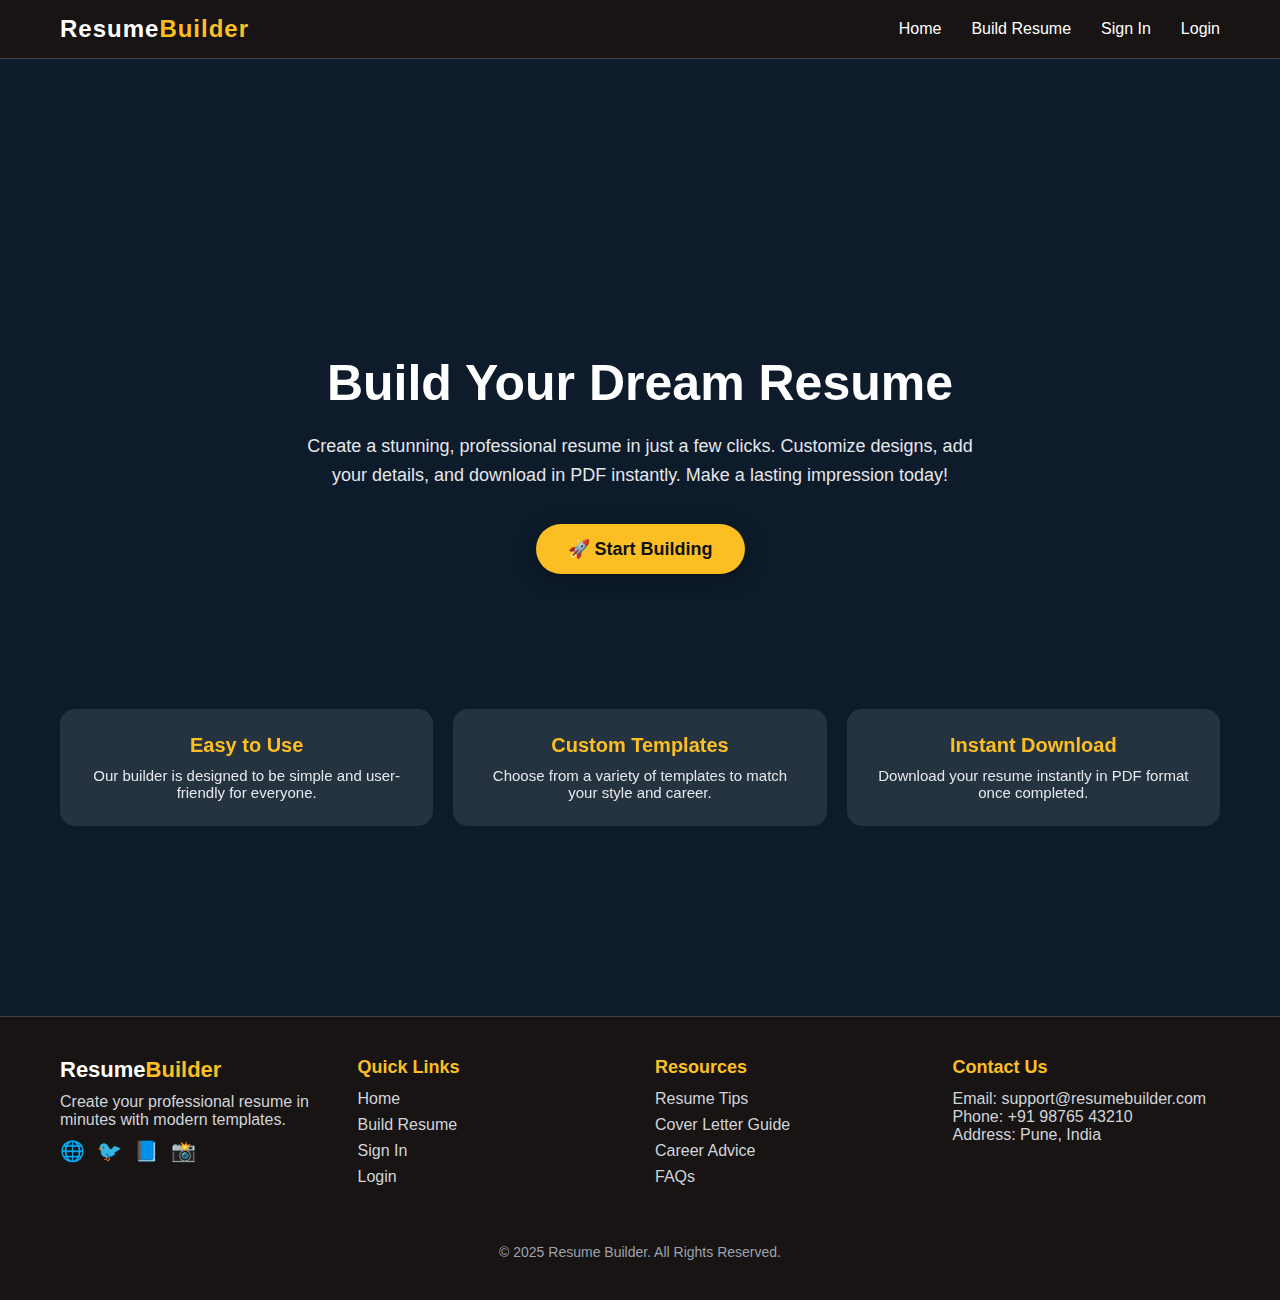
<file: index.html>
<!DOCTYPE html>
<html lang="en">
<head>
    <meta charset="UTF-8">
    <meta name="viewport" content="width=device-width, initial-scale=1.0">
    <link rel="stylesheet" href="styles/style.css">
    <title>Resume || Home</title>
</head>
<body>
    <nav>
    <div class="logo">Resume<span style="color:#fbbf24;">Builder</span></div>
    <div>
    <ul>
      <li><a href="index.html">Home</a></li>
      <li><a href="./pages/resume.html">Build Resume</a></li>
      <li><a href="#">Sign In</a></li>
      <li><a href="#">Login</a></li>
    </ul>
    </div>
  </nav>

  <!-- Hero Section -->
  <section class="hero">
    <h1>Build Your Dream Resume</h1>
    <p>
      Create a stunning, professional resume in just a few clicks. Customize designs,
      add your details, and download in PDF instantly. Make a lasting impression today!
    </p>
    <a href="./pages/resume.html"><button>🚀 Start Building</button></a>
  </section>

  <!-- Info Section -->
  <section class="info-section">
    <div class="card">
      <h3>Easy to Use</h3>
      <p>Our builder is designed to be simple and user-friendly for everyone.</p>
    </div>
    <div class="card">
      <h3>Custom Templates</h3>
      <p>Choose from a variety of templates to match your style and career.</p>
    </div>
    <div class="card">
      <h3>Instant Download</h3>
      <p>Download your resume instantly in PDF format once completed.</p>
    </div>
  </section>

   <!-- Footer -->
  <footer>
    <div>
      <div class="footer-logo">Resume<span style="color:#fbbf24;">Builder</span></div>
      <p>Create your professional resume in minutes with modern templates.</p>
      <div class="social-icons">
        <a href="#">🌐</a>
        <a href="#">🐦</a>
        <a href="#">📘</a>
        <a href="#">📸</a>
      </div>
    </div>

    <div>
      <h4>Quick Links</h4>
      <ul>
        <li><a href="#">Home</a></li>
        <li><a href="#">Build Resume</a></li>
        <li><a href="#">Sign In</a></li>
        <li><a href="#">Login</a></li>
      </ul>
    </div>

    <div>
      <h4>Resources</h4>
      <ul>
        <li><a href="#">Resume Tips</a></li>
        <li><a href="#">Cover Letter Guide</a></li>
        <li><a href="#">Career Advice</a></li>
        <li><a href="#">FAQs</a></li>
      </ul>
    </div>

    <div>
      <h4>Contact Us</h4>
      <p>Email: support@resumebuilder.com</p>
      <p>Phone: +91 98765 43210</p>
      <p>Address: Pune, India</p>
    </div>

    <div class="copyright">
      © 2025 Resume Builder. All Rights Reserved.
    </div>
  </footer>
</body>
</html>
</file>
<file: styles/style.css>
* {
     margin: 0;
     padding: 0;
     box-sizing: border-box;
     font-family: "Poppins", sans-serif;
 }

 body {
     background-color: #0d1b2a;
     color: #fff;
 }


 nav {
     display: flex;
     justify-content: space-between;
     align-items: center;
     padding: 15px 60px;
     background: rgba(255, 255, 255, 0.1);
     background-color: #181413;
     backdrop-filter: blur(10px);
     border-bottom: 1px solid rgba(255, 255, 255, 0.2);

 }

 nav .logo {
     font-size: 24px;
     font-weight: bold;
     letter-spacing: 1px;
 }

 nav ul {
     list-style: none;
     display: flex;
     gap: 30px;
 }

 nav ul li a {
     text-decoration: none;
     color: #fff;
     font-weight: 500;
     transition: 0.3s;
 }

 nav ul li a:hover {
     color: #fbbf24;
 }


 .hero {
     min-height: 90vh;
     display: flex;
     flex-direction: column;
     position: relative;
     justify-content: center;
     align-items: center;
     background-color: #0d1b2a;
     text-align: center;
     padding: 50px 20px;
 }

 .hero h1 {
     font-size: 50px;
     font-weight: 700;
     margin-bottom: 20px;
 }

 .hero p {
     max-width: 700px;
     font-size: 18px;
     line-height: 1.6;
     margin-bottom: 35px;
     color: #e5e7eb;
 }

 .hero button {
     padding: 14px 32px;
     background: #fbbf24;
     border: none;
     border-radius: 50px;
     color: #111;
     font-size: 18px;
     font-weight: 600;
     cursor: pointer;
     box-shadow: 0 5px 20px rgba(0, 0, 0, 0.3);
     transition: transform 0.3s ease, background 0.3s ease;
 }

 .hero button:hover {
     background: #f59e0b;
     transform: scale(1.05);
 }

 .info-section {
     display: grid;
     grid-template-columns: repeat(auto-fit, minmax(250px, 1fr));
     gap: 20px;
     padding: 40px 60px;
     margin-top: -200px;
     background-color: #0d1b2a;
 }

 .card {
     background: rgba(255, 255, 255, 0.1);
     padding: 25px;
     border-radius: 15px;
     backdrop-filter: blur(10px);
     text-align: center;
     transition: transform 0.3s;
 }

 .card:hover {
     transform: translateY(-8px);
 }

 .card h3 {
     margin-bottom: 10px;
     font-size: 20px;
     color: #fbbf24;
 }

 .card p {
     font-size: 15px;
     color: #e5e7eb;
 }

 footer {
     background-color: #181413;
     padding: 40px 60px;
     display: grid;
     margin-top: 150px;
     grid-template-columns: repeat(auto-fit, minmax(220px, 1fr));
     gap: 30px;
     border-top: 1px solid rgba(255, 255, 255, 0.2);
     color: #d1d5db;
 }

 footer .footer-logo {
     font-size: 22px;
     font-weight: bold;
     margin-bottom: 10px;
     color: #fff;
 }

 footer h4 {
     margin-bottom: 12px;
     color: #fbbf24;
     font-size: 18px;
 }

 footer ul {
     list-style: none;
     padding: 0;
 }

 footer ul li {
     margin-bottom: 8px;
 }

 footer ul li a {
     text-decoration: none;
     color: #d1d5db;
     transition: 0.3s;

 }

 footer ul li a:hover {
     color: #fbbf24;
     padding-left: 10px;
 }

 .social-icons {
     display: flex;
     gap: 12px;
     margin-top: 10px;
 }

 .social-icons a {
     text-decoration: none;
     color: #fff;
     font-size: 20px;
     transition: 0.3s;
 }

 .social-icons a:hover {
     color: #fbbf24;
 }

 .copyright {
     grid-column: 1/-1;
     text-align: center;
     margin-top: 20px;
     font-size: 14px;
     color: #9ca3af;
 }
 @media screen and (max-width: 768px) {
  .resume-preview {
    width: 100%;
    height: auto;
  }
  nav{

    display: flex;
    flex-direction: column;
  }
  .info-section {
    padding: 20px;
    margin-top: -19px;
  }
  nav ul{
    margin-top: 20px;
    width: 100%;
  }
  nav ul li{
    font-size: 0.9rem;
  }
}
</file>
